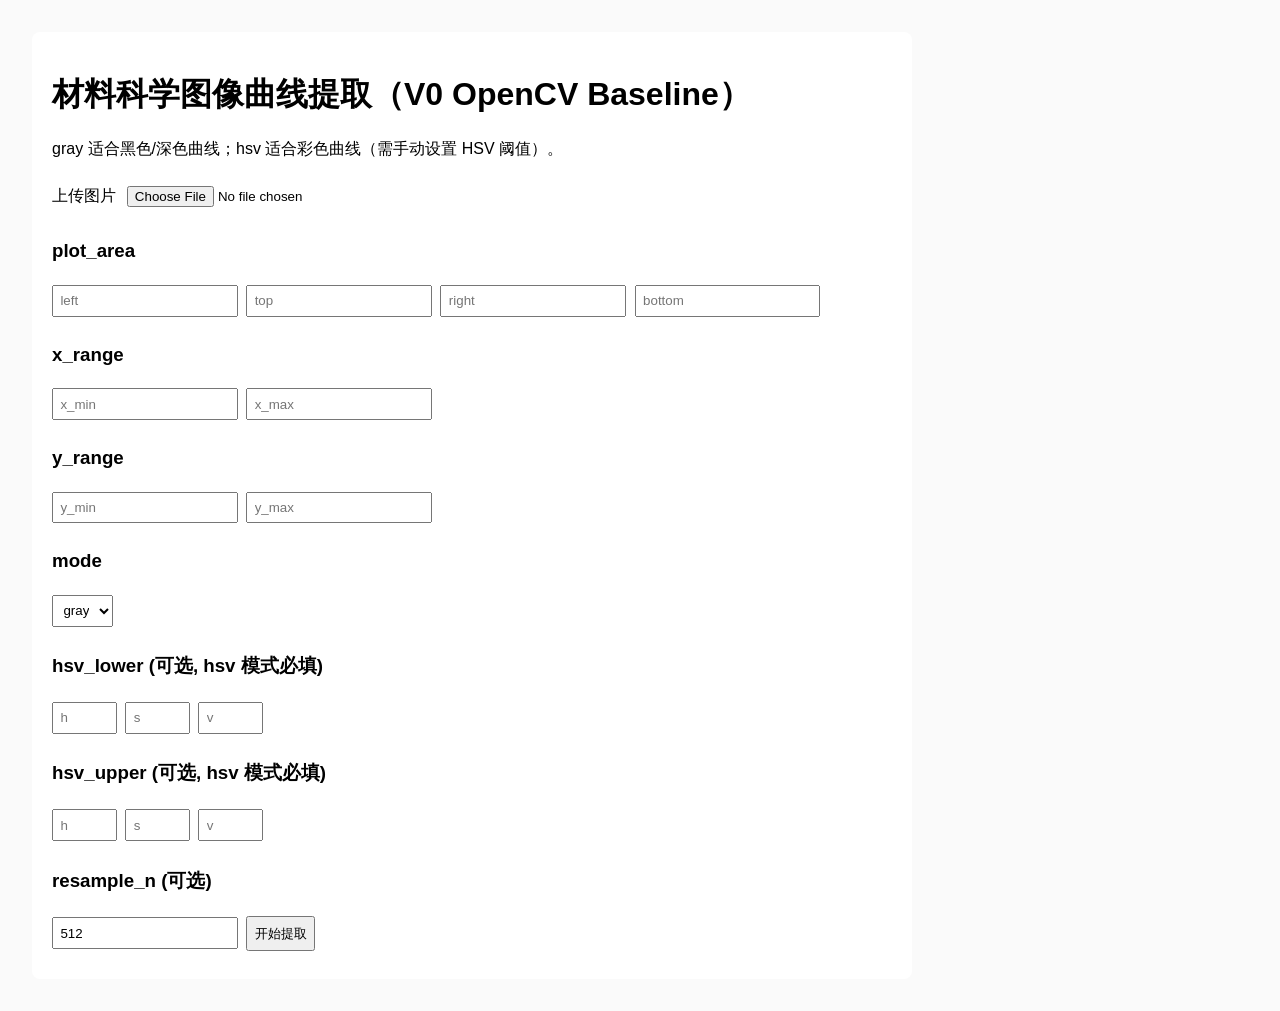
<file: templates/index.html>
<!DOCTYPE html>
<html lang="zh-CN">
<head>
  <meta charset="UTF-8" />
  <title>材料曲线提取 V0</title>
  <link rel="stylesheet" href="/static/style.css" />
</head>
<body>
  <main>
    <h1>材料科学图像曲线提取（V0 OpenCV Baseline）</h1>
    <p>gray 适合黑色/深色曲线；hsv 适合彩色曲线（需手动设置 HSV 阈值）。</p>
    <form action="/extract" method="post" enctype="multipart/form-data">
      <label>上传图片 <input type="file" name="image" required /></label>
      <h3>plot_area</h3>
      <input name="left" type="number" placeholder="left" required>
      <input name="top" type="number" placeholder="top" required>
      <input name="right" type="number" placeholder="right" required>
      <input name="bottom" type="number" placeholder="bottom" required>
      <h3>x_range</h3>
      <input name="x_min" type="number" step="any" placeholder="x_min" required>
      <input name="x_max" type="number" step="any" placeholder="x_max" required>
      <h3>y_range</h3>
      <input name="y_min" type="number" step="any" placeholder="y_min" required>
      <input name="y_max" type="number" step="any" placeholder="y_max" required>
      <h3>mode</h3>
      <select name="mode">
        <option value="gray">gray</option>
        <option value="hsv">hsv</option>
      </select>
      <h3>hsv_lower (可选, hsv 模式必填)</h3>
      <input name="hsv_lower_h" type="number" placeholder="h" min="0" max="179">
      <input name="hsv_lower_s" type="number" placeholder="s" min="0" max="255">
      <input name="hsv_lower_v" type="number" placeholder="v" min="0" max="255">
      <h3>hsv_upper (可选, hsv 模式必填)</h3>
      <input name="hsv_upper_h" type="number" placeholder="h" min="0" max="179">
      <input name="hsv_upper_s" type="number" placeholder="s" min="0" max="255">
      <input name="hsv_upper_v" type="number" placeholder="v" min="0" max="255">
      <h3>resample_n (可选)</h3>
      <input name="resample_n" type="number" min="2" value="512" />
      <button type="submit">开始提取</button>
    </form>
  </main>
</body>
</html>
</file>
<file: static/style.css>
body { font-family: Arial, sans-serif; margin: 2rem; background: #fafafa; }
main { max-width: 840px; background: white; padding: 1.25rem; border-radius: 8px; }
input, select, button { margin: 0.25rem 0.25rem 0.5rem 0; padding: 0.4rem; }
</file>
